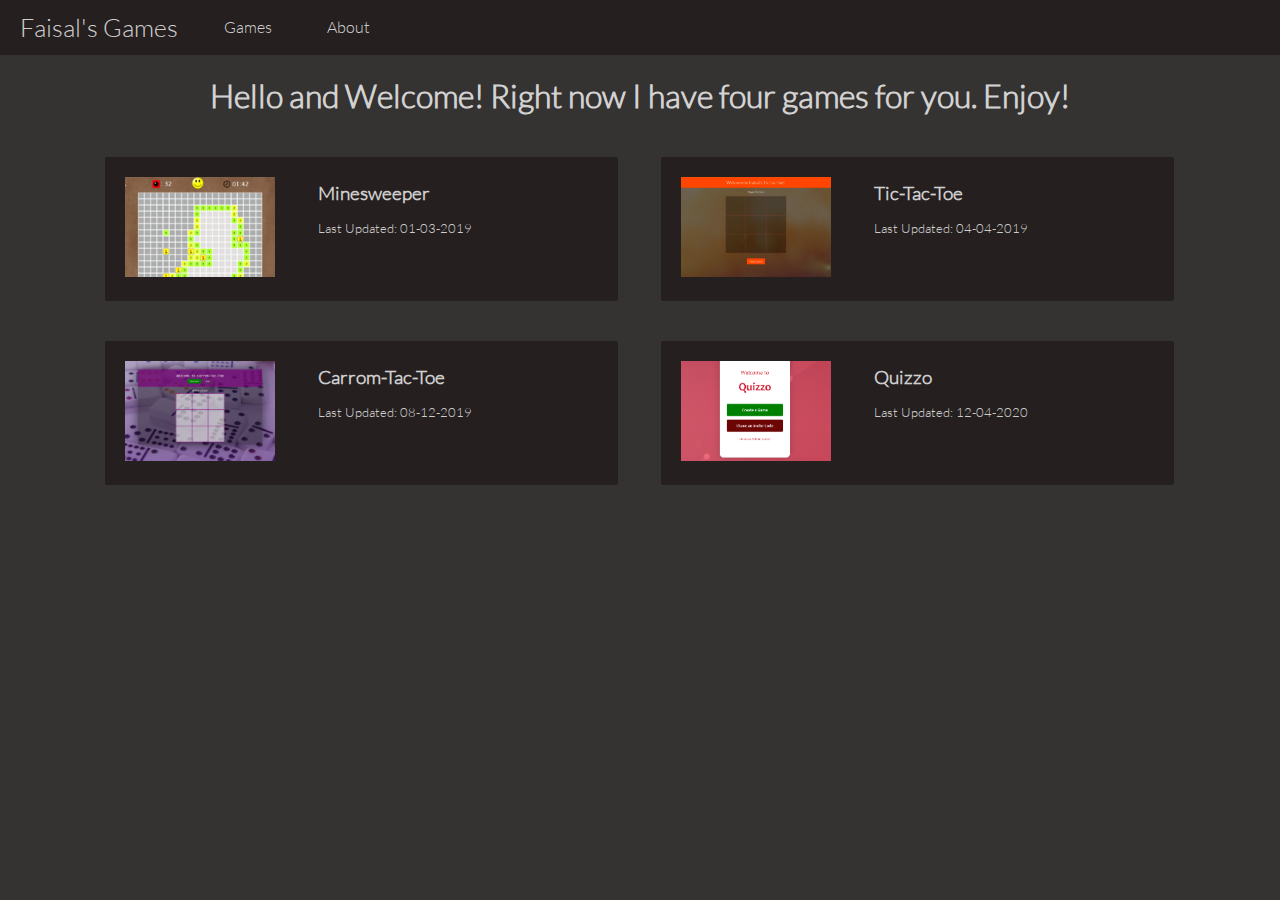
<file: index.html>
<!DOCTYPE html>
<html lang="en">

<head>
    <meta charset="UTF-8">
    <meta name="viewport" content="width=device-width, initial-scale=1.0">
    <meta http-equiv="X-UA-Compatible" content="ie=edge">
    <link rel="icon" href="favicon.png">
    <title>Faisal's Games</title>
    <link rel="stylesheet" href="style.css">
</head>

<body>
    <nav class="navbar">
        <div class="title"><a href="/">Faisal's Games</a></div>
        <div class="nav-link transition"><a href="/">Games</a></div>
        <div class="nav-link transition"><a href="about.html">About</a></div>
    </nav>
    <section class="container">
        <h1 class="text-center">
            Hello and Welcome! Right now I have four games for you. Enjoy!
        </h1>
        <div onclick="window.location='minesweeper'" class="game-thumbnail well hoverwell transition">
            <div class="game-avatar">
                <img src="minesweeper.png" alt="minesweeper" class="avatar-image">
            </div>
            <div class="game-details">
                <strong>Minesweeper</strong><br>
                <small>
                    Last Updated: 01-03-2019<br>
                </small>
            </div>
        </div>
        <div onclick="window.location='tictactoe'" class="game-thumbnail well hoverwell transition">
            <div class="game-avatar">
                <img src="tictactoe.png" alt="tictactoe" class="avatar-image">
            </div>
            <div class="game-details">
                <strong>Tic-Tac-Toe</strong><br>
                <small>
                    Last Updated: 04-04-2019<br>
                </small>
            </div>

        </div>
        <div onclick="window.location='carrom-tac-toe'" class="game-thumbnail well hoverwell transition">
            <div class="game-avatar">
                <img src="carrom-tac-toe.jpg" alt="carrom-tac-toe" class="avatar-image">
            </div>
            <div class="game-details">
                <strong>Carrom-Tac-Toe</strong><br>
                <small>
                    Last Updated: 08-12-2019<br>
                </small>
            </div>
        </div>
        <div onclick="window.open('https://www.quizzo.xyz')" class="game-thumbnail well hoverwell transition">
            <div class="game-avatar">
                <img src="quizzo.png" alt="Quizzo" class="avatar-image">
            </div>
            <div class="game-details">
                <strong>Quizzo</strong><br>
                <small>
                    Last Updated: 12-04-2020<br>
                </small>
            </div>
        </div>
    </section>
</body>

</html>
</file>
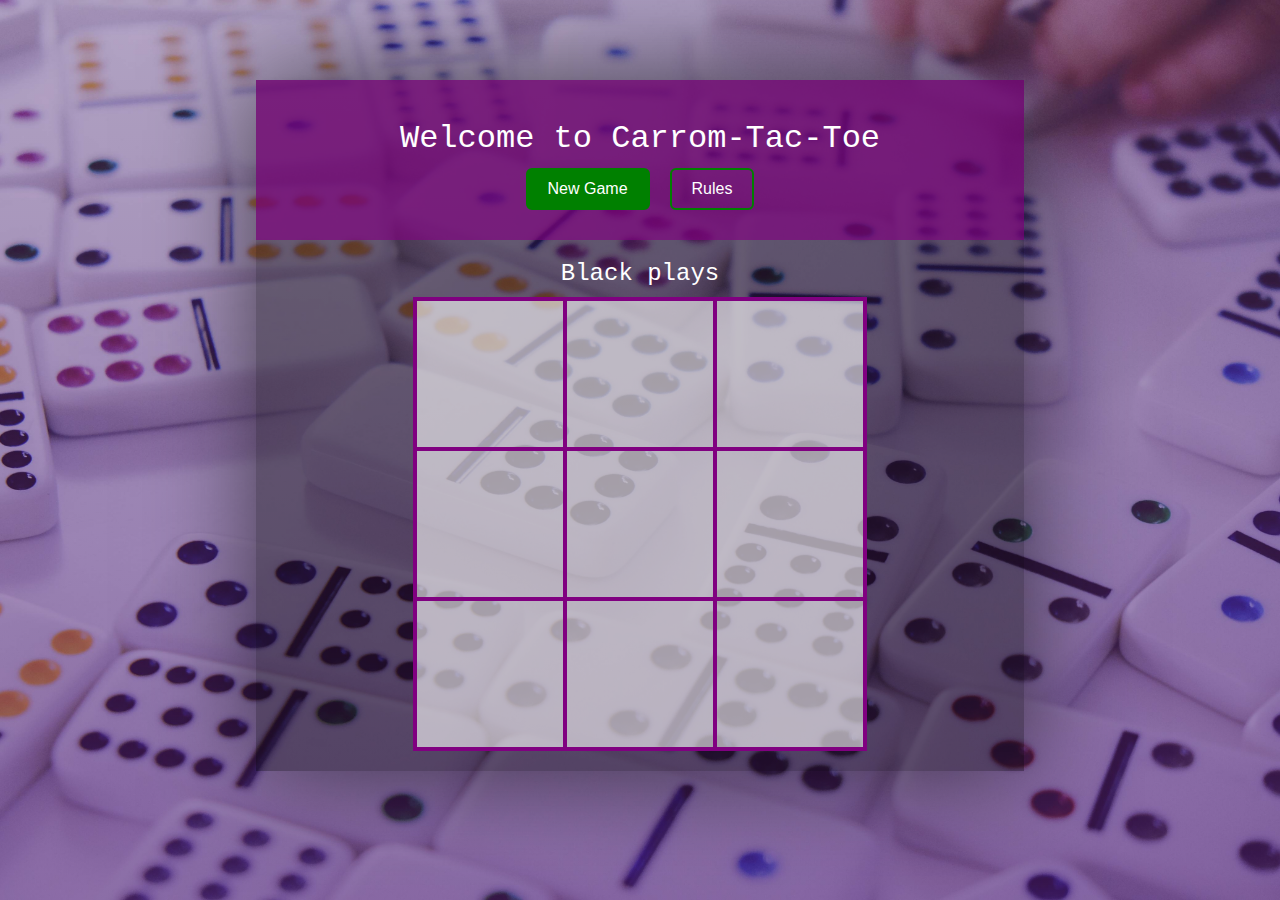
<file: carrom-tac-toe/index.html>
<!doctype html><html lang="en"><head><meta charset="utf-8"/><link rel="icon" href="./favicon.ico"/><meta name="viewport" content="width=device-width,initial-scale=1"/><meta name="theme-color" content="#000000"/><meta name="description" content="Web site created using create-react-app"/><link rel="apple-touch-icon" href="./logo192.png"/><link rel="manifest" href="./manifest.json"/><title>Carrom-Tac-Toe by Faisal Rashid</title><link href="./static/css/main.16ef27c8.chunk.css" rel="stylesheet"></head><body><noscript>You need to enable JavaScript to run this app.</noscript><div id="root"></div><script>!function(l){function e(e){for(var r,t,n=e[0],o=e[1],u=e[2],a=0,c=[];a<n.length;a++)t=n[a],Object.prototype.hasOwnProperty.call(i,t)&&i[t]&&c.push(i[t][0]),i[t]=0;for(r in o)Object.prototype.hasOwnProperty.call(o,r)&&(l[r]=o[r]);for(s&&s(e);c.length;)c.shift()();return p.push.apply(p,u||[]),f()}function f(){for(var e,r=0;r<p.length;r++){for(var t=p[r],n=!0,o=1;o<t.length;o++){var u=t[o];0!==i[u]&&(n=!1)}n&&(p.splice(r--,1),e=a(a.s=t[0]))}return e}var t={},i={1:0},p=[];function a(e){if(t[e])return t[e].exports;var r=t[e]={i:e,l:!1,exports:{}};return l[e].call(r.exports,r,r.exports,a),r.l=!0,r.exports}a.m=l,a.c=t,a.d=function(e,r,t){a.o(e,r)||Object.defineProperty(e,r,{enumerable:!0,get:t})},a.r=function(e){"undefined"!=typeof Symbol&&Symbol.toStringTag&&Object.defineProperty(e,Symbol.toStringTag,{value:"Module"}),Object.defineProperty(e,"__esModule",{value:!0})},a.t=function(r,e){if(1&e&&(r=a(r)),8&e)return r;if(4&e&&"object"==typeof r&&r&&r.__esModule)return r;var t=Object.create(null);if(a.r(t),Object.defineProperty(t,"default",{enumerable:!0,value:r}),2&e&&"string"!=typeof r)for(var n in r)a.d(t,n,function(e){return r[e]}.bind(null,n));return t},a.n=function(e){var r=e&&e.__esModule?function(){return e.default}:function(){return e};return a.d(r,"a",r),r},a.o=function(e,r){return Object.prototype.hasOwnProperty.call(e,r)},a.p="./";var r=this["webpackJsonpcarrom-tac-toe-react"]=this["webpackJsonpcarrom-tac-toe-react"]||[],n=r.push.bind(r);r.push=e,r=r.slice();for(var o=0;o<r.length;o++)e(r[o]);var s=n;f()}([])</script><script src="./static/js/2.a6e4be0b.chunk.js"></script><script src="./static/js/main.cf586503.chunk.js"></script></body></html>
</file>
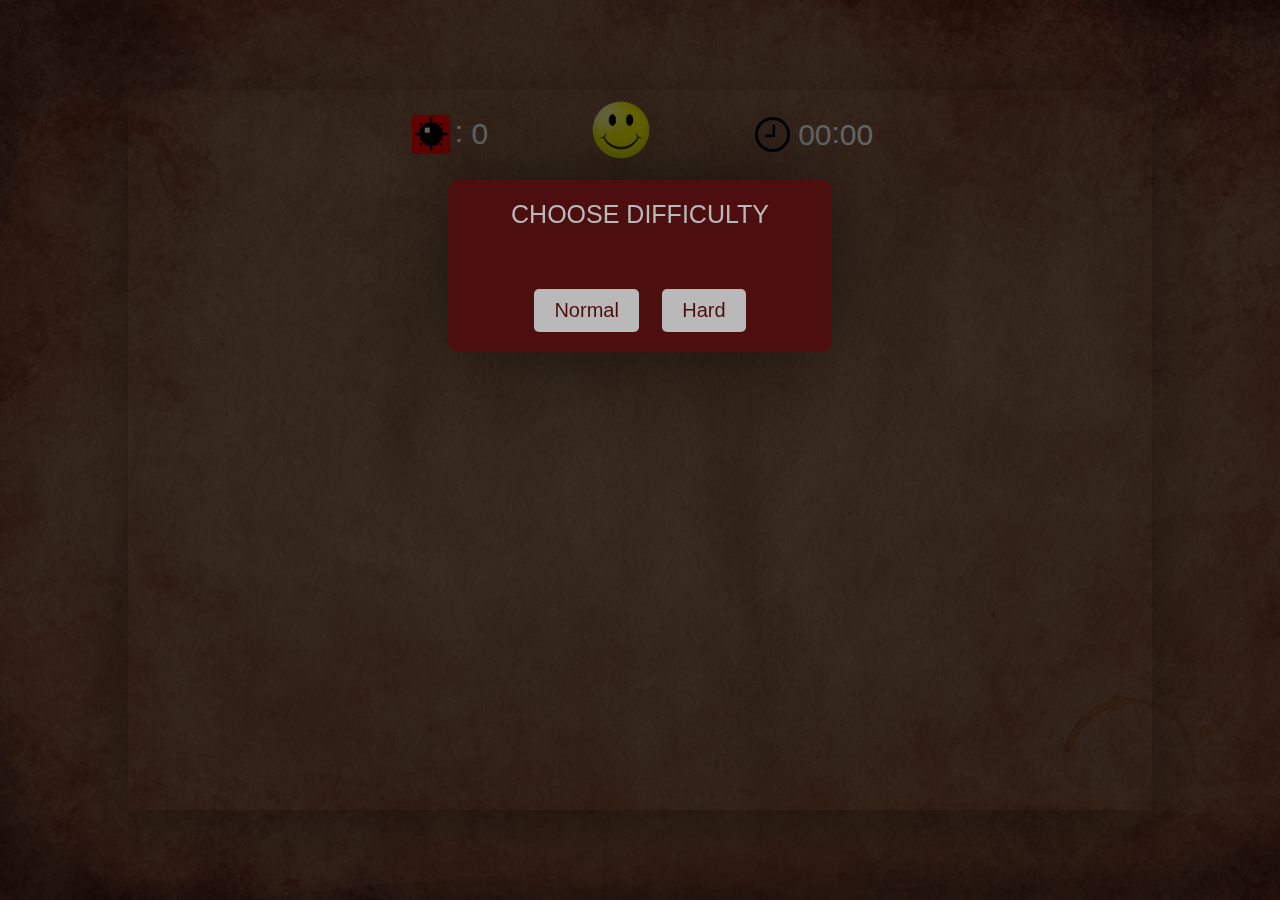
<file: minesweeper/index.html>
<!DOCTYPE html>
<html>

<head>
    <title>Faisal's Minesweeper</title>
    <link rel="icon" href="flag.png">
    <link href="style.css" rel="stylesheet">
</head>

<body>
    <div class="container">
        <div id="mines-counter">
            <img class="mineImage" src="mine.png">: <span class="counterText">0</span>
        </div>
        <img class="smileyImage" onclick="onNewGame()" src="smiley.png" title="New Game">
        <div class="timer">
            <img class="clockImage" src="clock.png">&nbsp;<span class="minutes">00</span>:<span
                class="seconds">00</span>
        </div>
    </div>

    <div id="choose-difficulty-modal" class="overlay hideable">
        <div class="dialog-box">
            <div class="difficulty-text">
                CHOOSE DIFFICULTY
            </div>
            <div>
                <div id="dif-1" onclick="onChooseDifficulty(this)" class="btn-option">Normal</div>
                <div id="dif-2" onclick="onChooseDifficulty(this)" class="btn-option">Hard</div>
            </div>
        </div>
    </div>
    <div id="game-result-modal" class="overlay hideable" style="visibility: hidden;">
        <div class="dialog-box">
            <div id="game-result-text" class="difficulty-text">
                You Lost!!
            </div>
            <div>
                <div onclick="onNewGame()" class="btn-option">New Game</div>
            </div>
        </div>
    </div>

    <script src="script.js"></script>
</body>

</html>
</file>
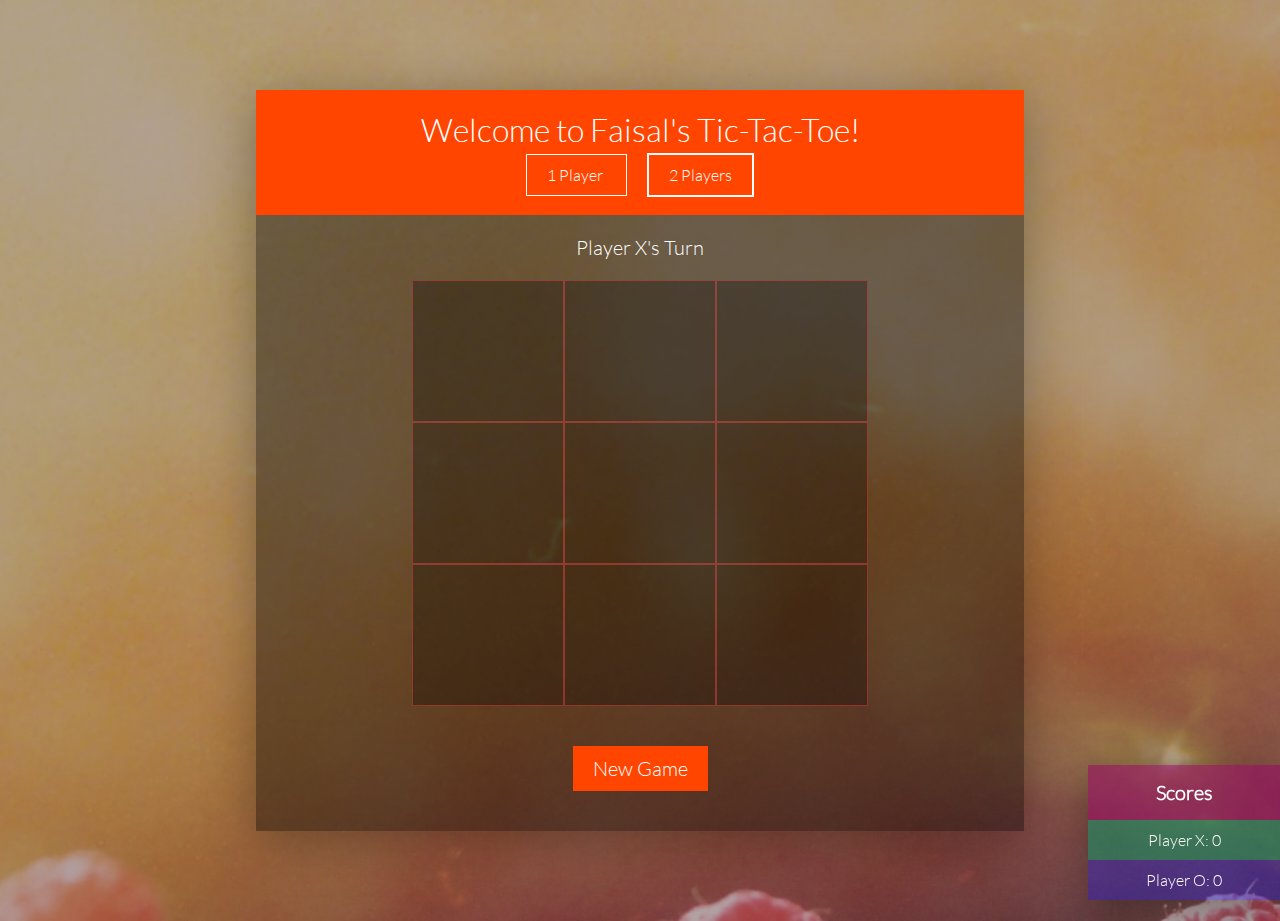
<file: tictactoe/index.html>
<!DOCTYPE html>
<html>

<head>
    <title>Faisal's TicTacToe</title>
    <link rel="stylesheet" href="style.css">
    <link rel="icon" href="favicon.png">

</head>


<body>
    <div class='score'>
        <div class="score-header">
            Scores
        </div>
        <div class="player-scores X">
            Player X: <span id="score-X">0</span>
        </div>
        <div class="player-scores O">
            Player O: <span id="score-O">0</span>
        </div>

    </div>
    <div class="container">
        <h1 class="welcome-text">
            Welcome to Faisal's Tic-Tac-Toe!<br>
            <span class="mode-select">
                <span class="mode PvC" onclick="onGameModeChange('PvC', this)">
                    1 Player
                </span>
                <span onclick="onGameModeChange('PvP', this)" class="mode PvP mode-selected">
                    2 Players
                </span>
            </span>
        </h1>
        <div class="filler"></div>
        <div class="turn-indicator">
            Player <span class="current-player">X</span>'s Turn
        </div>
        <div class="filler"></div>
        <div>
            <input class="box" readonly type="text" id="0-0">
            <input class="box" readonly type="text" id="0-1">
            <input class="box" readonly type="text" id="0-2">
        </div>

        <div>
            <input class="box" readonly type="text" id="1-0">
            <input class="box" readonly type="text" id="1-1">
            <input class="box" readonly type="text" id="1-2">
        </div>

        <div>
            <input class="box" readonly type="text" id="2-0">
            <input class="box" readonly type="text" id="2-1">
            <input class="box" readonly type="text" id="2-2">
        </div>
        <div class="button-wrapper">
            <button id="new-game" class="okay-button">New Game</button>
        </div>
        <div class="winner-screen fade-out">
            <div class="overlay">
            </div>
            <div class="message-box">
                <div class="title">Game Over</div>
                <div class="body">Player X Won!</div>
                <button class="okay-button">New Game</button>
            </div>
        </div>

    </div>

    <!-- Loader -->

    <div class="loader-overlay">
            <div class="lds-grid">
                    <div></div>
                    <div></div>
                    <div></div>
                    <div></div>
                    <div></div>
                    <div></div>
                    <div></div>
                    <div></div>
                    <div></div>
                </div>
    </div>


    <script src="script.js"></script>
</body>

</html>
</file>
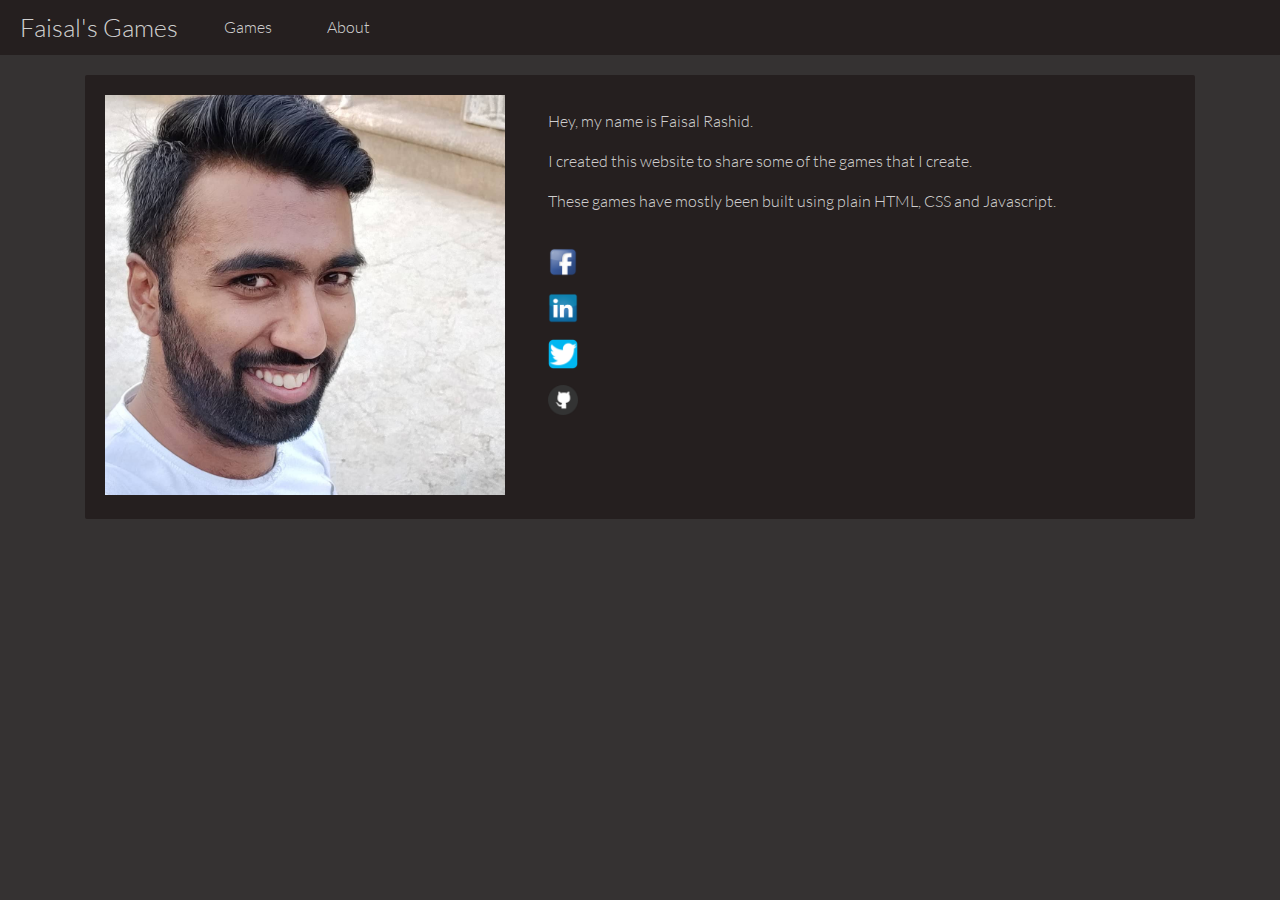
<file: about.html>
<!DOCTYPE html>
<html lang="en">

<head>
    <meta charset="UTF-8">
    <meta name="viewport" content="width=device-width, initial-scale=1.0">
    <meta http-equiv="X-UA-Compatible" content="ie=edge">
    <title>About Faisal</title>
    <link rel="icon" href="favicon.png">
    <link rel="stylesheet" href="style.css">
</head>

<body>
    <nav class="navbar">
        <div class="title"><a href="/">Faisal's Games</a></div>
        <div class="nav-link transition"><a href="/">Games</a></div>
        <div class="nav-link transition"><a href="about.html">About</a></div>
    </nav>
    <section class="container">
        <div class="well about-well">
            <div class="avi">
                <img src="avi.jpg" alt="faisal">
            </div>
            <div class="about-text-div">
               <p>
                    Hey, my name is Faisal Rashid.<br><br>
                    I created this website to share some of the games that I create. <br><br>
                    These games have mostly been built using plain HTML, CSS and Javascript. <br><br>
               </p>
               <ul>
                   <li><a class="social-links" href="https://www.facebook.com/faisalrashid32" target="_blank"><img class="transition" src="facebook.png" alt=""><span class="username transition">&nbsp;  /faisalrashid32</span></a></li>
                   <li><a class="social-links" href="https://www.linkedin.com/in/faisalst32" target="_blank"><img class="transition" src="linkedin.png" alt=""><span class="username transition">&nbsp;  /in/faisalst32</span></a></li>
                   <li><a class="social-links" href="https://www.twitter.com/faisalst32" target="_blank"><img class="transition" src="twitter.png" alt=""><span class="username transition">&nbsp;  @faisalst32</span></a></li>
                   <li><a class="social-links" href="https://github.com/faisalst32" target="_blank"><img class="transition" src="github.png" alt=""><span class="username transition">&nbsp;  /faisalst32</span></a></li>
               </ul>
                
                
               
            </div>

        </div> 
    </section>
</body>

</html>
</file>
<file: style.css>
@font-face {
    font-family: Lato;
    src: url(Lato-Light.ttf);
}

body {
    background-color: #353232;
    color: rgba(255, 255, 255, 0.8);
    ;
}

div,
nav,
body {
    margin: 0;
    padding: 0;
    font-family: Lato, "Helvetica Neue", Helvetica, Arial, sans-serif;

}

.navbar {
    display: flex;
    flex-direction: row;
    height: 55px;
    justify-content: flex-start;
    justify-items: center;
    align-items: center;
    background-color: #251f1f;
    width: 100vw;
}

.title {
    font-size: 25px;
    padding: 0 20px;

}

.nav-link {
    flex-basis: 100px;
}

.nav-link a {

    padding: 0 20px;
    display: block;
    line-height: 55px;
    text-align: center;
}

.nav-link:hover {
    background-color: dimgray;
}

a {
    text-decoration: none;
    color: rgba(255, 255, 255, 0.8);

}

.transition {
    transition: all 200ms ease-in-out
}

/* .container {
    display: block;
    width: 70vw;
    box-sizing: border-box;
} */

.container {
    width: 100%;
    padding-right: 15px;
    padding-left: 15px;
    margin-right: auto;
    margin-left: auto;
    box-sizing: border-box;
  }
  
  @media (min-width: 576px) {
    .container {
      max-width: 540px;
    }
  }
  
  @media (min-width: 768px) {
    .container {
      max-width: 720px;
    }
  }
  
  @media (min-width: 992px) {
    .container {
      max-width: 960px;
    }
  }
  
  @media (min-width: 1200px) {
    .container {
      max-width: 1140px;
    }
  }

  @media (min-width: 1400px) {
    .container {
      max-width: 1360px;
    }
  }

.text-center {
    text-align: center;
}

.well {
    display: inline-block;
    padding: 20px;
    background-color: #251f1f;
    border-radius: 2px;
    box-sizing: border-box;
    
}

.well:hover.hoverwell {
    background-color: #1b1616;
    cursor: pointer;
}


.game-thumbnail {
    margin: 20px;
    width: calc(50% - 42px);
}

@media screen and (max-width: 993px) {
    .game-thumbnail {
        width: calc(100% - 42px);
    }
}

.avatar-image {
    height: 100px;
    width: 100%;
    object-fit: cover;
}

.game-avatar {
    display: inline-block;
    width: 150px;
}

.game-details {
    display: inline-block;
    margin-left: 40px;
    vertical-align: top;
    line-height: calc(100px/3);
}
@media screen and (max-width: 446px) {
    .game-details {
        margin-left: 0px;
    }
}


.game-details>strong {
    font-size: 1.2em;
}

.well .avi{
    display: inline-block;

}

.about-well{
    width: 100%;
    margin: 20px 0;
}
.avi img{
    height: 400px;
}

@media screen and (max-width: 993px){
    .avi img{
        width: 100%;
        height: auto;
    }
}
.about-text-div{
    display: inline-block;
    margin-left: 40px;
    vertical-align: top;
}
@media screen and (max-width: 1200px){
    .about-text-div{
        margin-left: 0px;

    }
}
.social-links img {
    height: 30px;
    vertical-align: middle;
}

.about-text-div .social-links:hover img{
    transform: scale(1.1, 1.1)
}
.about-text-div ul{
    list-style-type: none;
    padding-left: 0;
}

.about-text-div ul li{
    margin: 16px 0;
}

.about-text-div .username{
    visibility: hidden;
    opacity: 0;
}
.about-text-div .social-links:hover .username{
    visibility: visible;
    opacity: 1;
}
</file>
<file: carrom-tac-toe/static/css/main.16ef27c8.chunk.css>
body{margin:0;font-family:-apple-system,BlinkMacSystemFont,Segoe UI,Roboto,Oxygen,Ubuntu,Cantarell,Fira Sans,Droid Sans,Helvetica Neue,sans-serif;-webkit-font-smoothing:antialiased;-moz-osx-font-smoothing:grayscale}.App,code{font-family:source-code-pro,Menlo,Monaco,Consolas,Courier New,monospace}.App{text-align:center}.Button{color:#000;border-radius:6px;padding:10px 20px;font-size:1rem;-webkit-transition:all .2s ease-out;transition:all .2s ease-out;background:#fff;outline:none;cursor:pointer}.Button:active,.Button:hover{color:#fff;background:red}.Box_Box__pTRdZ{height:30vw;width:30vw;max-height:150px;max-width:150px;border:2px solid purple;box-sizing:border-box;-webkit-transition:all .2s ease-out;transition:all .2s ease-out;cursor:pointer;background:hsla(0,0%,100%,.6)}.Box_Box__pTRdZ:hover{background:rgba(209,253,209,.6)}.Box_IsAvailable__1ACv2{background-color:rgba(255,255,0,.6)}.Box_IsSelected__1_w7U{background-color:rgba(144,238,144,.6)}.Box_Checked__1vzab{position:relative;height:60%;width:60%;left:20%;top:20%;border-radius:50%}.Box_Checked__1vzab.Box_BlackChecked__2Bx_E{background-color:#000}.Box_Checked__1vzab.Box_WhiteChecked__2m0tP{border:1px solid #000;background-color:#fff}.Game_Game__2bHBC{background-image:-webkit-gradient(linear,left top,left bottom,from(rgba(71,5,116,.3)),to(rgba(71,5,116,.5))),url(../../static/media/carrom-tac-toe-bg.8c3d92f5.jpg);background-image:linear-gradient(rgba(71,5,116,.3),rgba(71,5,116,.5)),url(../../static/media/carrom-tac-toe-bg.8c3d92f5.jpg);background-size:cover;background-position:50%;width:100vw;height:100vh;overflow-y:scroll}.Game_GameArea__2DIvg{top:80px;width:60vw;background:rgba(0,0,0,.4);box-shadow:0 0 100px rgba(0,0,0,.6);padding-bottom:20px;box-sizing:border-box}.Game_Board__937nz,.Game_GameArea__2DIvg{position:relative;left:50%;-webkit-transform:translateX(-50%);transform:translateX(-50%)}.Game_Board__937nz{width:90vw;max-width:450px;display:flex;flex-flow:row wrap;border:2px solid purple}@media screen and (max-width:991px){.Game_GameArea__2DIvg{top:0;left:0;-webkit-transform:none;transform:none;position:relative;width:100vw;height:100vh}}.GameInfo_GameInfo__10WIz{margin-top:-20px;font-size:1.5rem;color:#fff;margin-bottom:10px}.Error_ErrorContainer__3obRd{display:inline-block;top:20px;border-radius:6px;background-color:rgba(167,0,0,.9);padding:20px 40px;font-size:1.3rem}.Error_ErrorContainer__3obRd,.WinnerInfo_WinnerInfo__34EvX{position:absolute;left:50%;-webkit-transform:translateX(-50%);transform:translateX(-50%);box-sizing:border-box;color:#fff}.WinnerInfo_WinnerInfo__34EvX{top:200px;padding-bottom:40px;font-size:2.5rem;background-color:rgba(0,128,0,.9);box-shadow:0 0 100px rgba(0,0,0,.4)}.WinnerInfo_Header__3mX5u{width:100%;background-color:rgba(128,0,128,.849);font-size:1.5rem;margin-bottom:20px;padding:10px 80px;box-sizing:border-box}.WinnerInfo_Body__iTOOa{width:100%;padding:0 80px;box-sizing:border-box}.WinnerInfo_NewGameButton__2j2Dt{text-align:center;display:block;color:#000;border-radius:6px;padding:10px 20px;font-size:1rem;-webkit-transition:all .2s ease-out;transition:all .2s ease-out;background:#fff;outline:none;border:none;margin:15px auto}.WinnerInfo_NewGameButton__2j2Dt:active,.WinnerInfo_NewGameButton__2j2Dt:hover{color:#fff;background:purple}.Welcome_Welcome__1hkUJ{width:100%;padding:30px 20px;font-size:2rem;background-color:rgba(128,0,128,.664);color:#fff;box-sizing:border-box;margin-bottom:40px}.Welcome_Welcome__1hkUJ p{margin:10px 0}.Welcome_RulesButton___M4Ry,.Welcome_RulesButton___M4Ry:active{margin:0 10px;background-color:transparent;color:#fff;border:2px solid green}.Welcome_RulesButton___M4Ry:hover:not(:active){background-color:green;color:#fff}.Welcome_NewGameButton__2SVz4,.Welcome_NewGameButton__2SVz4:active{background-color:green;color:#fff;margin:0 10px;border:2px solid green}.Welcome_NewGameButton__2SVz4:hover:not(:active){background-color:transparent;color:#fff;border:2px solid green}.Rules_Rules__1T_pD{width:600px;max-width:80vw;position:absolute;top:40px;left:50%;-webkit-transform:translateX(-50%);transform:translateX(-50%);background:rgba(128,0,128,.9);color:#fff;box-sizing:0 0 100px rgba(0,0,0,.4);padding:20px 30px;max-height:70vh;overflow-y:scroll}.Rules_Rules__1T_pD p{text-align:left;font-size:1.5rem}
/*# sourceMappingURL=main.16ef27c8.chunk.css.map */
</file>
<file: minesweeper/style.css>
*{
    margin: 0;
    padding: 0;
}

body{
    font-size: 12px;
    background-image: linear-gradient(rgba(62, 20, 20, 0.4), rgba(62, 20, 20, 0.4)), url(background.jpeg);
    background-attachment: fixed;
    background-repeat: no-repeat;
    background-size: cover;
    background-position: center;
    font-family: 'Lucida Sans', 'Lucida Sans Regular', 'Lucida Grande', 'Lucida Sans Unicode', Geneva, Verdana, sans-serif

}

.container{
    width: 80%;
    margin: 10vh auto;
    text-align: center;
    box-shadow: 0px 10px 50px rgba(0, 0, 0, 0.3);
    min-height: 80vh;
}

div.row>.tile>.tile-hidden {
    display: none;
}

#mines-counter{
    display: inline-block;
    margin: 20px 40px;
    font-size: 30px;
    color: white;
    vertical-align: middle;
}

#mines-counter>.counterText, .timer>.minutes, .timer>.seconds{

    vertical-align: middle;
}


.container .mineImage{
    width: 48px;
    vertical-align: middle;
}

.container>.timer{
    display: inline-block;
    margin: 20px 40px;
    font-size: 30px;
    color: white;
    vertical-align: middle;
    
}


.container .clockImage{
    width: 35px;
    vertical-align: middle;
}

.container .smileyImage{
    width: 60px;
    vertical-align: middle;
    padding-bottom: 9px;
    margin: 0px 60px;
    cursor: pointer;
}


div.row{
    display: flex;
    flex-direction: row;
    text-align: center;
    justify-content: center;
}

div.row>.tile{
    background-color: gray;

}

div.row>.tile>.tile-hidden, div.row>.tile>.tile-shown {
    background-color: gray;
    border: solid 2px white;
    width: 2em;
    height: 2em;
    line-height: 2em;
    font-size: 14px;
    font-weight: bold;
}

div.row>.tile>.tile-hidden.mine {
    background-color: orangered;

}
div.row>.tile>.tile-hidden {
    vertical-align: middle;
}

div.row>.tile>.tile-shown:hover {
    background-color: darkgray;
    cursor: pointer;
}

div.row>.tile>.tile-shown{
    -webkit-appearance: button;
    background-color: #adadad;
}


div.row>.tile>.tile-hidden.mine{
    content: 'X';
}

div.row>.tile>.tile-hidden.mine-1{
    background-color: greenyellow
}
div.row>.tile>.tile-hidden.mine-2{
    background-color: rgb(234, 255, 47)
}
div.row>.tile>.tile-hidden.mine-3{
    background-color: rgb(255, 206, 47)
}
div.row>.tile>.tile-hidden.mine-4{
    background-color: rgb(255, 141, 47)
}
div.row>.tile>.tile-hidden.mine-5{
    background-color: rgb(255, 95, 47)
}
div.row>.tile>.tile-hidden.mine-6{
    background-color: rgb(255, 71, 47)
}
div.row>.tile>.tile-hidden.mine-7{
    background-color: rgb(255, 47, 47);
    color: white;
}
div.row>.tile>.tile-hidden.mine-8{
    background-color: rgb(85, 47, 255);
    color: white;
}
div.row>.tile>.tile-hidden.mine-0{
    background-color: #e2dfdf;
}

div.row>.tile>.tile-shown.flag{
    border-color: green;
}
div.row>.tile>.tile-shown.flag>img{
    border-color: green;
}


.overlay{

    position: fixed;
    left: 0;
    top:0;
    background-color: rgba(0, 0, 0, 0.6);
    width: 100vw;
    height: 100vh;
    z-index: 10;
    text-align: center;
}
.dialog-box{
    position: fixed;
    top: 20vh;
    left: 35vw;
    width: 30vw;
    background-color: #4c0e0e;
    color: #b9b9b9;
    padding: 20px 0px;
    box-shadow: 0 0 100px rgba(0, 0, 0, 0.6);
    border-radius: 10px;
}

.difficulty-text{
    font-size: 25px;
    margin-bottom: 60px;
}

.dialog-box .btn-option{
    display: inline-block;
    border-radius: 5px;
    font-size: 20px;
    padding: 10px 20px;
    margin: 0 10px;
    transition: all 100ms ease-in-out;
    background-color: #b9b9b9;
    color: #4c0e0e
}

.dialog-box .btn-option:hover{
    background-color: rgba(0,255,0,0.3);
    cursor: pointer;
    color: white;
}

.dialog-box #dif-2.btn-option:hover{
    background-color: rgba(255,0,0,0.3);

}
</file>
<file: tictactoe/style.css>
*{
    margin: 0;
    padding: 0;
    border: 0;
}

@font-face {
    font-family: Lato;
    src: url(Lato-Light.ttf);
}

body{
    font-family: Lato, Arial, Helvetica, sans-serif;

    background-image: linear-gradient(rgba(62, 20, 20, 0.4), rgba(62, 20, 20, 0.4)), url(back.jpg);
    background-size: cover;
    background-position: center;
}

.welcome-text{
    text-align: center;
    padding: 20px;
    font-weight: 300;
    background-color: orangered;
    color: white;
}

.filler{
    height: 20px;
}

.container{
    margin: 10vh 20%;
    min-height: 80vh;
    background-color: rgba(0,0,0,0.4);
    text-align: center;

    box-shadow: 0px 10px 50px rgba(0, 0, 0, 0.3);
}

.box{
    display: inline-block;
    width: 150px;
    height: 140px;
    font-size: 140px;
    text-align: center;
    cursor: pointer;
    border: 1px solid rgba(255, 80, 80,0.4);
    margin: 0 -1.5px;
    transition: all 200ms ease-in-out;
    background-color: rgba(0, 0, 0, 0.3);
    color: white;
    font-family: Lato, Arial, Helvetica, sans-serif;

}

.box:hover{
    background-color: lightgray;
}

.box[value=X]{
    color: red;
}



.box:disabled{
    cursor: not-allowed;
    background-color:rgba(0, 0, 0, 0.6);
}




.winner-screen .overlay {
    width: 100vw;
    height: 100vh;
    position: fixed;
    left: 0;
    top: 0;
    background-color: rgba(0, 0, 0, 0.2);
    z-index: 10;
}

.winner-screen .message-box {
    position: absolute;
    width: 30vw;
    left: 35vw;
    top: 35vh;
    text-align: center;
    z-index: 11;
    /* border: 2px darkgray solid;
    border-radius: 5px; */
    background-color: #daa520eb;
    
    box-shadow: 0 10px 40px rgba(0, 0, 0, 0.3);
    transition-duration: 200ms;
    transition-timing-function: ease-in-out;
}

.winner-screen .okay-button:focus {
    border: none;
}

.message-box .title{
    background-color: rgba(0, 0, 0, 0.6);
    color: white;
    padding: 10px 0;
    font-size: 20px;
}

.message-box .body {
    margin: 20px 0;
    font-size: 25px;
}



#new-game, .okay-button {
    padding: 10px 20px;
    color: white;
    background-color: orangered;
    border: none;
    /* border: 2px yellow solid;
    border-radius: 4px; */
    margin: 40px 0;
    transition: all 200ms ease-in-out;
}

.okay-button {

    background-color: purple;

}

#new-game:hover, .okay-button:hover{
    transform: scale(1.15, 1.15);
    background-color: red;
    cursor: pointer;
}

#new-game:active, .okay-button:active {
    transition: none;
    background-color: maroon;

}



.button-wrapper {
    text-align: center;
}

.score {

    width: 15vw;
    position: fixed;
    bottom: 0;
    right: 0;
    text-align: center;
    background-color: rgb(0,0,255,0.3);
    color: white;
    z-index: 10 ;
    box-shadow: 0 10px 40px rgba(0, 0, 0, 0.3)
}

.score-header{
    background-color: rgb(255,0,0,0.3);
    color: white;
    padding: 15px;
    font-size: 20px;
    font-weight: bold;
}

.player-scores {
    padding: 10px 0;
}

.player-scores.X {
    background-color: rgb(0,255,0,0.3);
}

.player-scores.Y {
    padding: 10px 0;
}


button {
    font-family: Lato, Arial, Helvetica, sans-serif;
    font-size: 20px;
}

.turn-indicator{
    font-size: 20px;
    color: white;
}

.fade-in{
    opacity: 1;
    visibility: visible;
    transition: opacity 200ms ease-in-out;
}

.fade-out{
    opacity: 0;
    visibility: hidden;
    transition: visibility 0s 200ms, opacity 200ms ease-in-out  ;
}


.mode-select{
    font-size: 16px;
    line-height: 40px;
}

.mode-select .mode{
    margin: 10px;
    padding: 10px 20px;
    transition: background-color 200ms ease-in-out;
    color: white;
    border: 1px solid white;
    cursor: pointer;


}

.mode-select .mode.active{

    border: 4px solid green;
}


.mode-select .mode {
    background-color: orangered;
}


.mode-select .mode:hover {
    background-color: red;
}


.mode-select .mode.mode-selected {
    border: 2px solid white;
    cursor: not-allowed;
}

.mode-select .mode.mode-selected:hover {
    background-color: orangered;
}


@media screen and (max-width: 991px){
    .box{
        width: 30vw;
        height: 29vw;
        transition: none;
    }


    .winner-screen .message-box {
        transform: scale(1.5, 1.5);
    }

    #new-game{
        transform: scale(2, 2);
    }

    #new-game:hover{
        transform: scale(2.5, 2.5);
    }

    .score{
        width: 100vw;
        font-size: 3rem;
    }

    .score .score-header{
        font-size: 3rem;
    }

    .turn-indicator {
        font-size: 3rem;
    }

    .mode-select{
        float: none;
        font-size: 2rem;
    }

    .welcome-text{
        font-size: 4rem;
    }

    .container {
        height: 100vh;
        margin: 0;
    }


}





/*  Loader   */

.loader-overlay{
    display: none;
    position: fixed;
    left: 0;
    top: 0;
    z-index: 15;
    height: 100vh;
    width: 100vw;
    background-color: rgba(0, 0, 0, 0.6);

}

.lds-grid {
    position: fixed;
    left: 50vw;
    top: 50vh;
    transform: translate(-50%, -50%);
    z-index: 20;
    display: inline-block;
    position: relative;
    width: 64px;
    height: 64px;
  }
  .lds-grid div {
    position: absolute;
    width: 13px;
    height: 13px;
    border-radius: 50%;
    background: #fff;
    animation: lds-grid 1.2s linear infinite;
  }
  .lds-grid div:nth-child(1) {
    top: 6px;
    left: 6px;
    animation-delay: 0s;
  }
  .lds-grid div:nth-child(2) {
    top: 6px;
    left: 26px;
    animation-delay: -0.4s;
  }
  .lds-grid div:nth-child(3) {
    top: 6px;
    left: 45px;
    animation-delay: -0.8s;
  }
  .lds-grid div:nth-child(4) {
    top: 26px;
    left: 6px;
    animation-delay: -0.4s;
  }
  .lds-grid div:nth-child(5) {
    top: 26px;
    left: 26px;
    animation-delay: -0.8s;
  }
  .lds-grid div:nth-child(6) {
    top: 26px;
    left: 45px;
    animation-delay: -1.2s;
  }
  .lds-grid div:nth-child(7) {
    top: 45px;
    left: 6px;
    animation-delay: -0.8s;
  }
  .lds-grid div:nth-child(8) {
    top: 45px;
    left: 26px;
    animation-delay: -1.2s;
  }
  .lds-grid div:nth-child(9) {
    top: 45px;
    left: 45px;
    animation-delay: -1.6s;
  }
  @keyframes lds-grid {
    0%, 100% {
      opacity: 1;
    }
    50% {
      opacity: 0.5;
    }
  }
</file>
